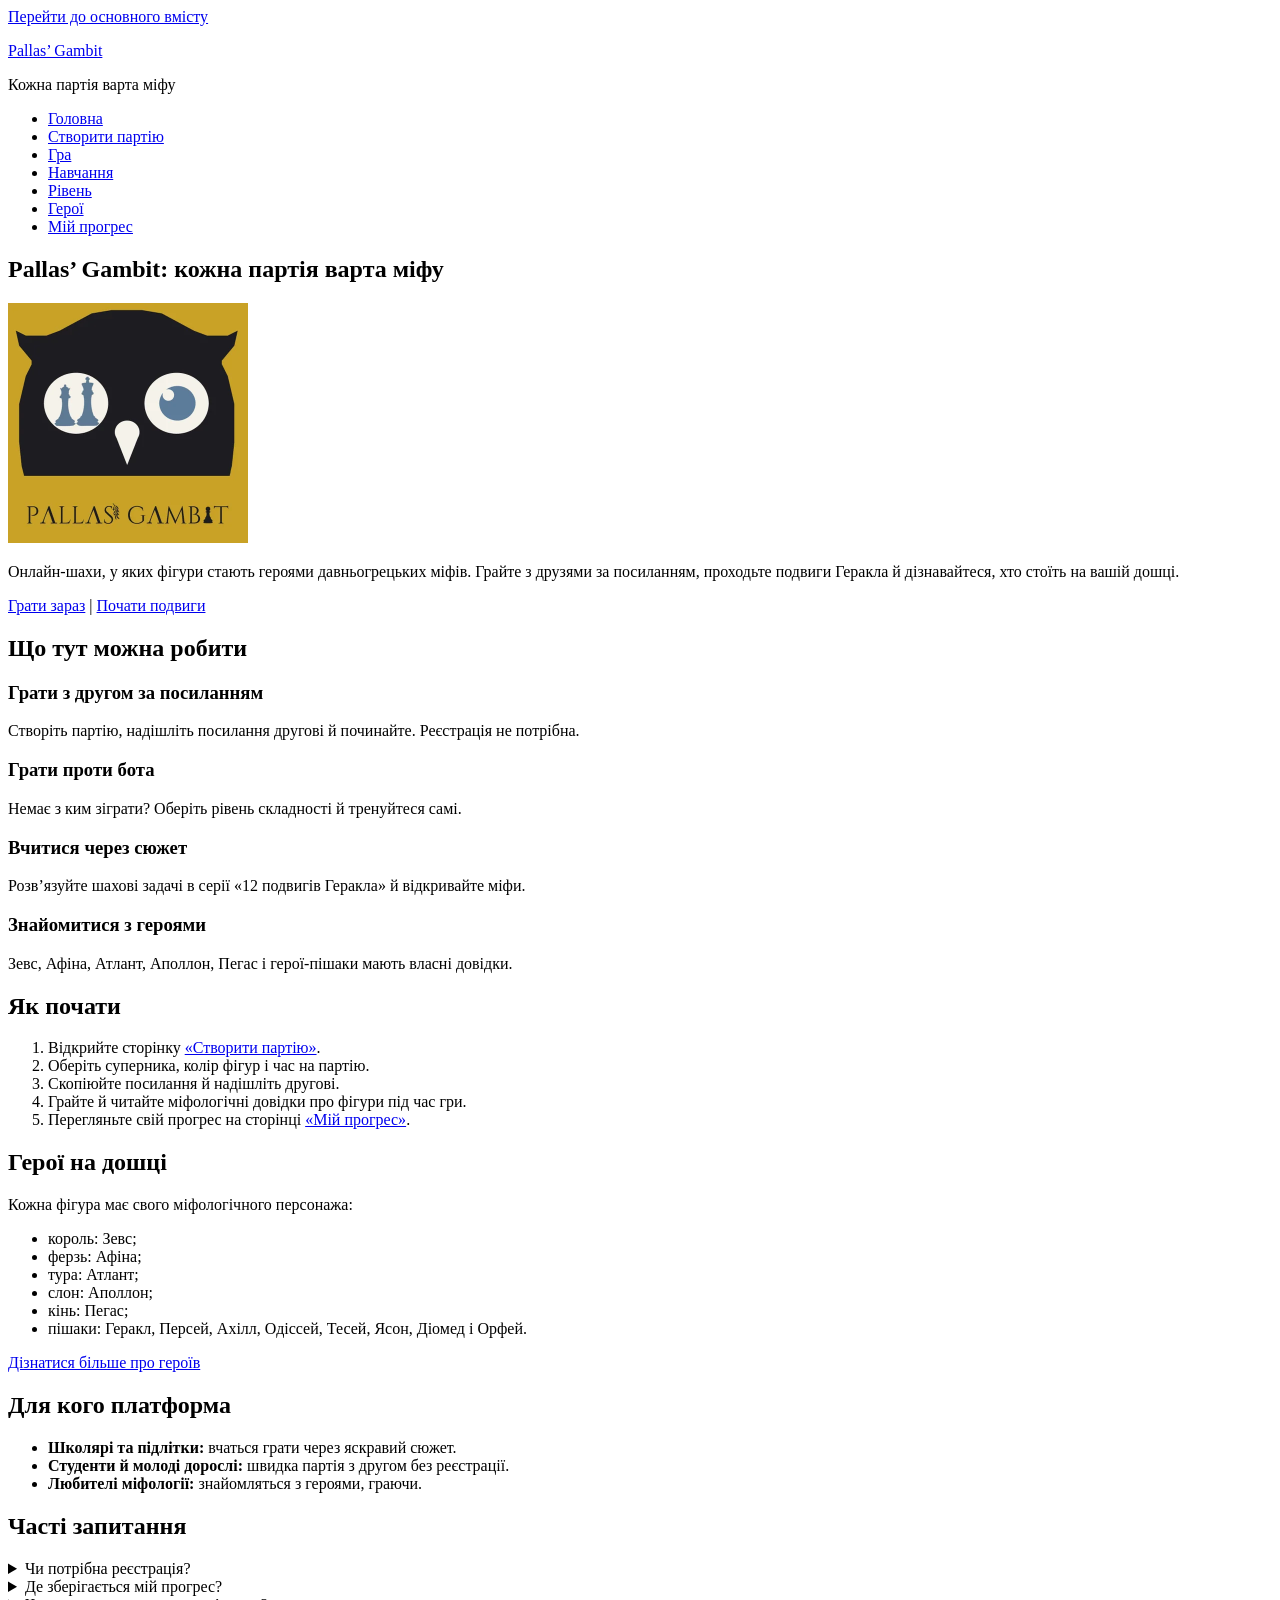
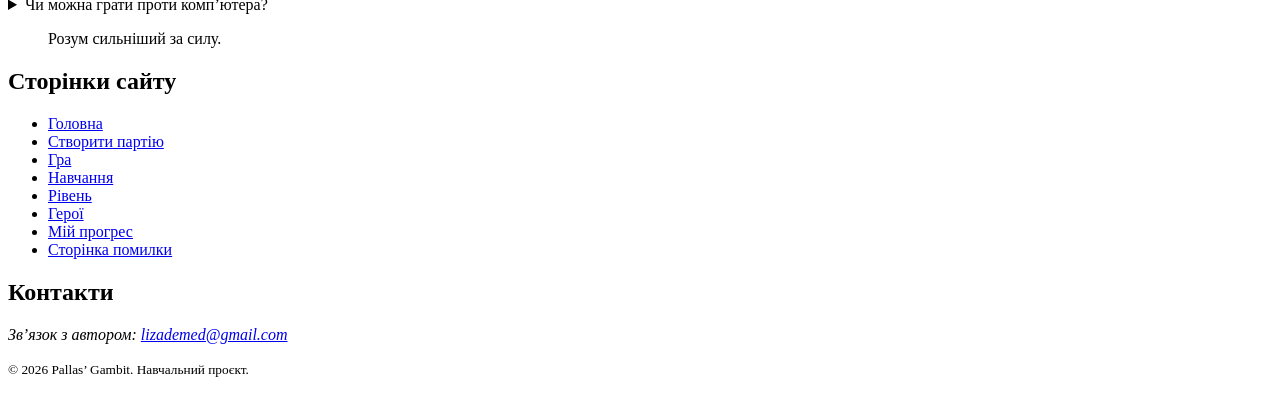
<file: index.html>
<!DOCTYPE html>
<html lang="uk">
<head>
  <meta charset="UTF-8">
  <meta name="viewport" content="width=device-width, initial-scale=1">
  <meta name="description" content="Pallas’ Gambit: онлайн-шахи у світі давньогрецької міфології. Гра за посиланням, навчання через сюжет, довідник героїв.">
  <title>Головна | Pallas’ Gambit</title>
</head>
<body>
  <a href="#main">Перейти до основного вмісту</a>
  <header>
    <p><a href="index.html">Pallas’ Gambit</a></p>
    <p>Кожна партія варта міфу</p>
    <nav aria-label="Головне меню">
      <ul>
        <li><a href="index.html" aria-current="page">Головна</a></li>
        <li><a href="create-game.html">Створити партію</a></li>
        <li><a href="game.html">Гра</a></li>
        <li><a href="learn.html">Навчання</a></li>
        <li><a href="level.html">Рівень</a></li>
        <li><a href="heroes.html">Герої</a></li>
        <li><a href="progress.html">Мій прогрес</a></li>
      </ul>
    </nav>
  </header>
  <main id="main">
    <section aria-labelledby="hero">
      <h1 id="hero">Pallas’ Gambit: кожна партія варта міфу</h1>
      <picture>
        <source srcset="images/logo/logo-full.webp" type="image/webp">
        <img src="images/logo/logo-full.png" alt="Логотип Pallas’ Gambit: сова з шаховими фігурами в оці" width="240" height="240">
      </picture>
      <p>Онлайн-шахи, у яких фігури стають героями давньогрецьких міфів. Грайте з друзями за посиланням, проходьте подвиги Геракла й дізнавайтеся, хто стоїть на вашій дошці.</p>
      <p><a href="create-game.html">Грати зараз</a> | <a href="learn.html">Почати подвиги</a></p>
    </section>

    <section aria-labelledby="features">
      <h2 id="features">Що тут можна робити</h2>
      <article>
        <h3>Грати з другом за посиланням</h3>
        <p>Створіть партію, надішліть посилання другові й починайте. Реєстрація не потрібна.</p>
      </article>
      <article>
        <h3>Грати проти бота</h3>
        <p>Немає з ким зіграти? Оберіть рівень складності й тренуйтеся самі.</p>
      </article>
      <article>
        <h3>Вчитися через сюжет</h3>
        <p>Розв’язуйте шахові задачі в серії «12 подвигів Геракла» й відкривайте міфи.</p>
      </article>
      <article>
        <h3>Знайомитися з героями</h3>
        <p>Зевс, Афіна, Атлант, Аполлон, Пегас і герої-пішаки мають власні довідки.</p>
      </article>
    </section>

    <section aria-labelledby="how">
      <h2 id="how">Як почати</h2>
      <ol>
        <li>Відкрийте сторінку <a href="create-game.html">«Створити партію»</a>.</li>
        <li>Оберіть суперника, колір фігур і час на партію.</li>
        <li>Скопіюйте посилання й надішліть другові.</li>
        <li>Грайте й читайте міфологічні довідки про фігури під час гри.</li>
        <li>Перегляньте свій прогрес на сторінці <a href="progress.html">«Мій прогрес»</a>.</li>
      </ol>
    </section>

    <section aria-labelledby="pieces">
      <h2 id="pieces">Герої на дошці</h2>
      <p>Кожна фігура має свого міфологічного персонажа:</p>
      <ul>
        <li>король: Зевс;</li>
        <li>ферзь: Афіна;</li>
        <li>тура: Атлант;</li>
        <li>слон: Аполлон;</li>
        <li>кінь: Пегас;</li>
        <li>пішаки: Геракл, Персей, Ахілл, Одіссей, Тесей, Ясон, Діомед і Орфей.</li>
      </ul>
      <p><a href="heroes.html">Дізнатися більше про героїв</a></p>
    </section>

    <section aria-labelledby="who">
      <h2 id="who">Для кого платформа</h2>
      <ul>
        <li><strong>Школярі та підлітки:</strong> вчаться грати через яскравий сюжет.</li>
        <li><strong>Студенти й молоді дорослі:</strong> швидка партія з другом без реєстрації.</li>
        <li><strong>Любителі міфології:</strong> знайомляться з героями, граючи.</li>
      </ul>
    </section>

    <section aria-labelledby="faq">
      <h2 id="faq">Часті запитання</h2>
      <details>
        <summary>Чи потрібна реєстрація?</summary>
        <p>Ні. Щоб зіграти партію, достатньо створити її й надіслати посилання.</p>
      </details>
      <details>
        <summary>Де зберігається мій прогрес?</summary>
        <p>У вашому браузері. Якщо очистити дані браузера або змінити пристрій, прогрес буде втрачено.</p>
      </details>
      <details>
        <summary>Чи можна грати проти комп’ютера?</summary>
        <p>Так, на сторінці створення партії оберіть режим «Бот» і рівень складності.</p>
      </details>
    </section>

    <aside aria-label="Девіз платформи">
      <blockquote><p>Розум сильніший за силу.</p></blockquote>
    </aside>
  </main>
  <footer>
    <nav aria-label="Карта сайту">
      <h2>Сторінки сайту</h2>
      <ul>
        <li><a href="index.html">Головна</a></li>
        <li><a href="create-game.html">Створити партію</a></li>
        <li><a href="game.html">Гра</a></li>
        <li><a href="learn.html">Навчання</a></li>
        <li><a href="level.html">Рівень</a></li>
        <li><a href="heroes.html">Герої</a></li>
        <li><a href="progress.html">Мій прогрес</a></li>
        <li><a href="404.html">Сторінка помилки</a></li>
      </ul>
    </nav>
    <section aria-labelledby="contact">
      <h2 id="contact">Контакти</h2>
      <address>Зв’язок з автором: <a href="mailto:lizademed@gmail.com">lizademed@gmail.com</a></address>
    </section>
    <p><small>© 2026 Pallas’ Gambit. Навчальний проєкт.</small></p>
  </footer>
</body>
</html>
</file>
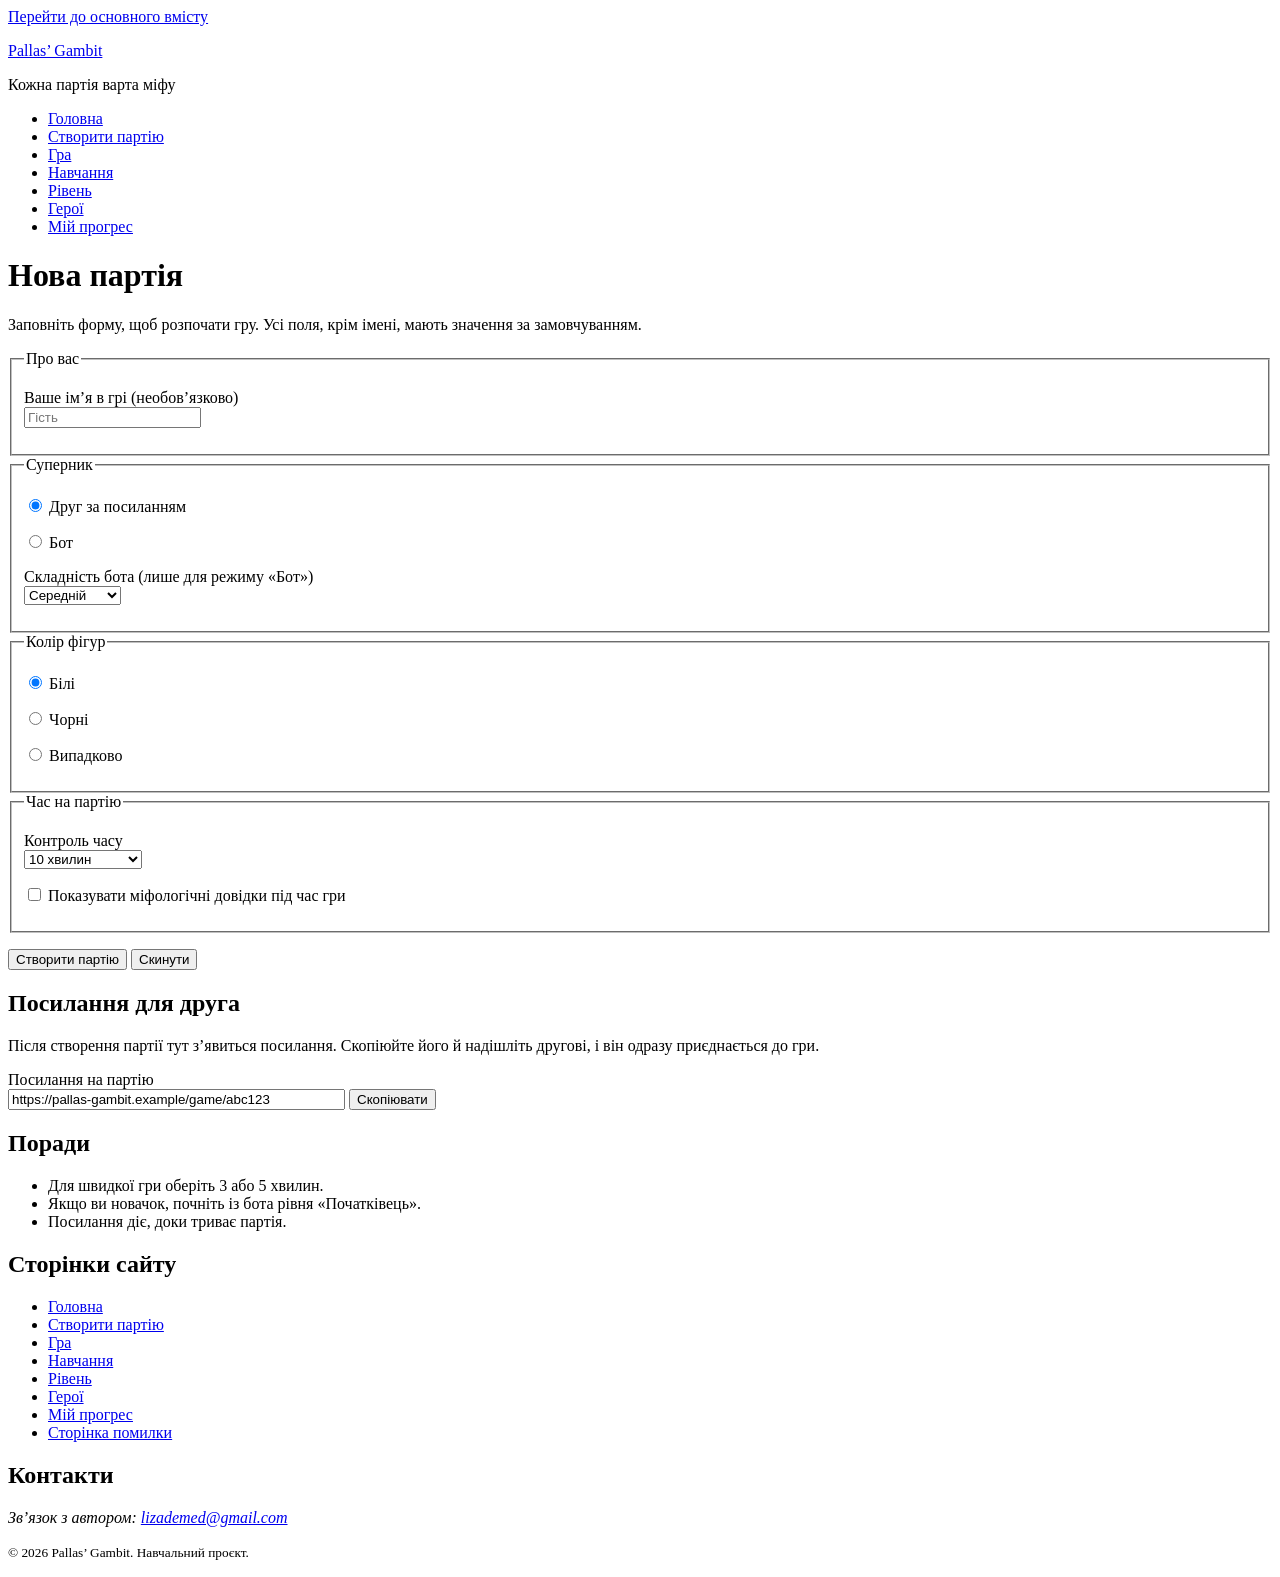
<file: create-game.html>
<!DOCTYPE html>
<html lang="uk">
<head>
  <meta charset="UTF-8">
  <meta name="viewport" content="width=device-width, initial-scale=1">
  <meta name="description" content="Створіть шахову партію: оберіть суперника, колір фігур і час, а потім надішліть посилання другові.">
  <title>Створити партію | Pallas’ Gambit</title>
</head>
<body>
  <a href="#main">Перейти до основного вмісту</a>
  <header>
    <p><a href="index.html">Pallas’ Gambit</a></p>
    <p>Кожна партія варта міфу</p>
    <nav aria-label="Головне меню">
      <ul>
        <li><a href="index.html">Головна</a></li>
        <li><a href="create-game.html" aria-current="page">Створити партію</a></li>
        <li><a href="game.html">Гра</a></li>
        <li><a href="learn.html">Навчання</a></li>
        <li><a href="level.html">Рівень</a></li>
        <li><a href="heroes.html">Герої</a></li>
        <li><a href="progress.html">Мій прогрес</a></li>
      </ul>
    </nav>
  </header>
  <main id="main">
    <h1>Нова партія</h1>
    <p>Заповніть форму, щоб розпочати гру. Усі поля, крім імені, мають значення за замовчуванням.</p>

    <form action="game.html" method="get">
      <fieldset>
        <legend>Про вас</legend>
        <p>
          <label for="nick">Ваше ім’я в грі (необов’язково)</label><br>
          <input type="text" id="nick" name="nick" maxlength="20" placeholder="Гість" autocomplete="nickname">
        </p>
      </fieldset>

      <fieldset>
        <legend>Суперник</legend>
        <p><input type="radio" id="m-friend" name="mode" value="friend" checked> <label for="m-friend">Друг за посиланням</label></p>
        <p><input type="radio" id="m-bot" name="mode" value="bot"> <label for="m-bot">Бот</label></p>
        <p>
          <label for="level">Складність бота (лише для режиму «Бот»)</label><br>
          <select id="level" name="level">
            <option value="easy">Початківець</option>
            <option value="medium" selected>Середній</option>
            <option value="hard">Сильний</option>
          </select>
        </p>
      </fieldset>

      <fieldset>
        <legend>Колір фігур</legend>
        <p><input type="radio" id="c-white" name="color" value="white" checked> <label for="c-white">Білі</label></p>
        <p><input type="radio" id="c-black" name="color" value="black"> <label for="c-black">Чорні</label></p>
        <p><input type="radio" id="c-random" name="color" value="random"> <label for="c-random">Випадково</label></p>
      </fieldset>

      <fieldset>
        <legend>Час на партію</legend>
        <p>
          <label for="time">Контроль часу</label><br>
          <select id="time" name="time">
            <option value="3">3 хвилини</option>
            <option value="5">5 хвилин</option>
            <option value="10" selected>10 хвилин</option>
            <option value="30">30 хвилин</option>
            <option value="0">Без обмеження</option>
          </select>
        </p>
        <p><input type="checkbox" id="hints" name="hints" value="on"> <label for="hints">Показувати міфологічні довідки під час гри</label></p>
      </fieldset>

      <p><button type="submit">Створити партію</button> <button type="reset">Скинути</button></p>
    </form>

    <section aria-labelledby="link-h">
      <h2 id="link-h">Посилання для друга</h2>
      <p>Після створення партії тут з’явиться посилання. Скопіюйте його й надішліть другові, і він одразу приєднається до гри.</p>
      <p>
        <label for="invite">Посилання на партію</label><br>
        <input type="text" id="invite" name="invite" value="https://pallas-gambit.example/game/abc123" readonly size="40">
        <button type="button">Скопіювати</button>
      </p>
    </section>

    <aside aria-labelledby="tips">
      <h2 id="tips">Поради</h2>
      <ul>
        <li>Для швидкої гри оберіть 3 або 5 хвилин.</li>
        <li>Якщо ви новачок, почніть із бота рівня «Початківець».</li>
        <li>Посилання діє, доки триває партія.</li>
      </ul>
    </aside>
  </main>
  <footer>
    <nav aria-label="Карта сайту">
      <h2>Сторінки сайту</h2>
      <ul>
        <li><a href="index.html">Головна</a></li>
        <li><a href="create-game.html">Створити партію</a></li>
        <li><a href="game.html">Гра</a></li>
        <li><a href="learn.html">Навчання</a></li>
        <li><a href="level.html">Рівень</a></li>
        <li><a href="heroes.html">Герої</a></li>
        <li><a href="progress.html">Мій прогрес</a></li>
        <li><a href="404.html">Сторінка помилки</a></li>
      </ul>
    </nav>
    <section aria-labelledby="contact">
      <h2 id="contact">Контакти</h2>
      <address>Зв’язок з автором: <a href="mailto:lizademed@gmail.com">lizademed@gmail.com</a></address>
    </section>
    <p><small>© 2026 Pallas’ Gambit. Навчальний проєкт.</small></p>
  </footer>
</body>
</html>
</file>
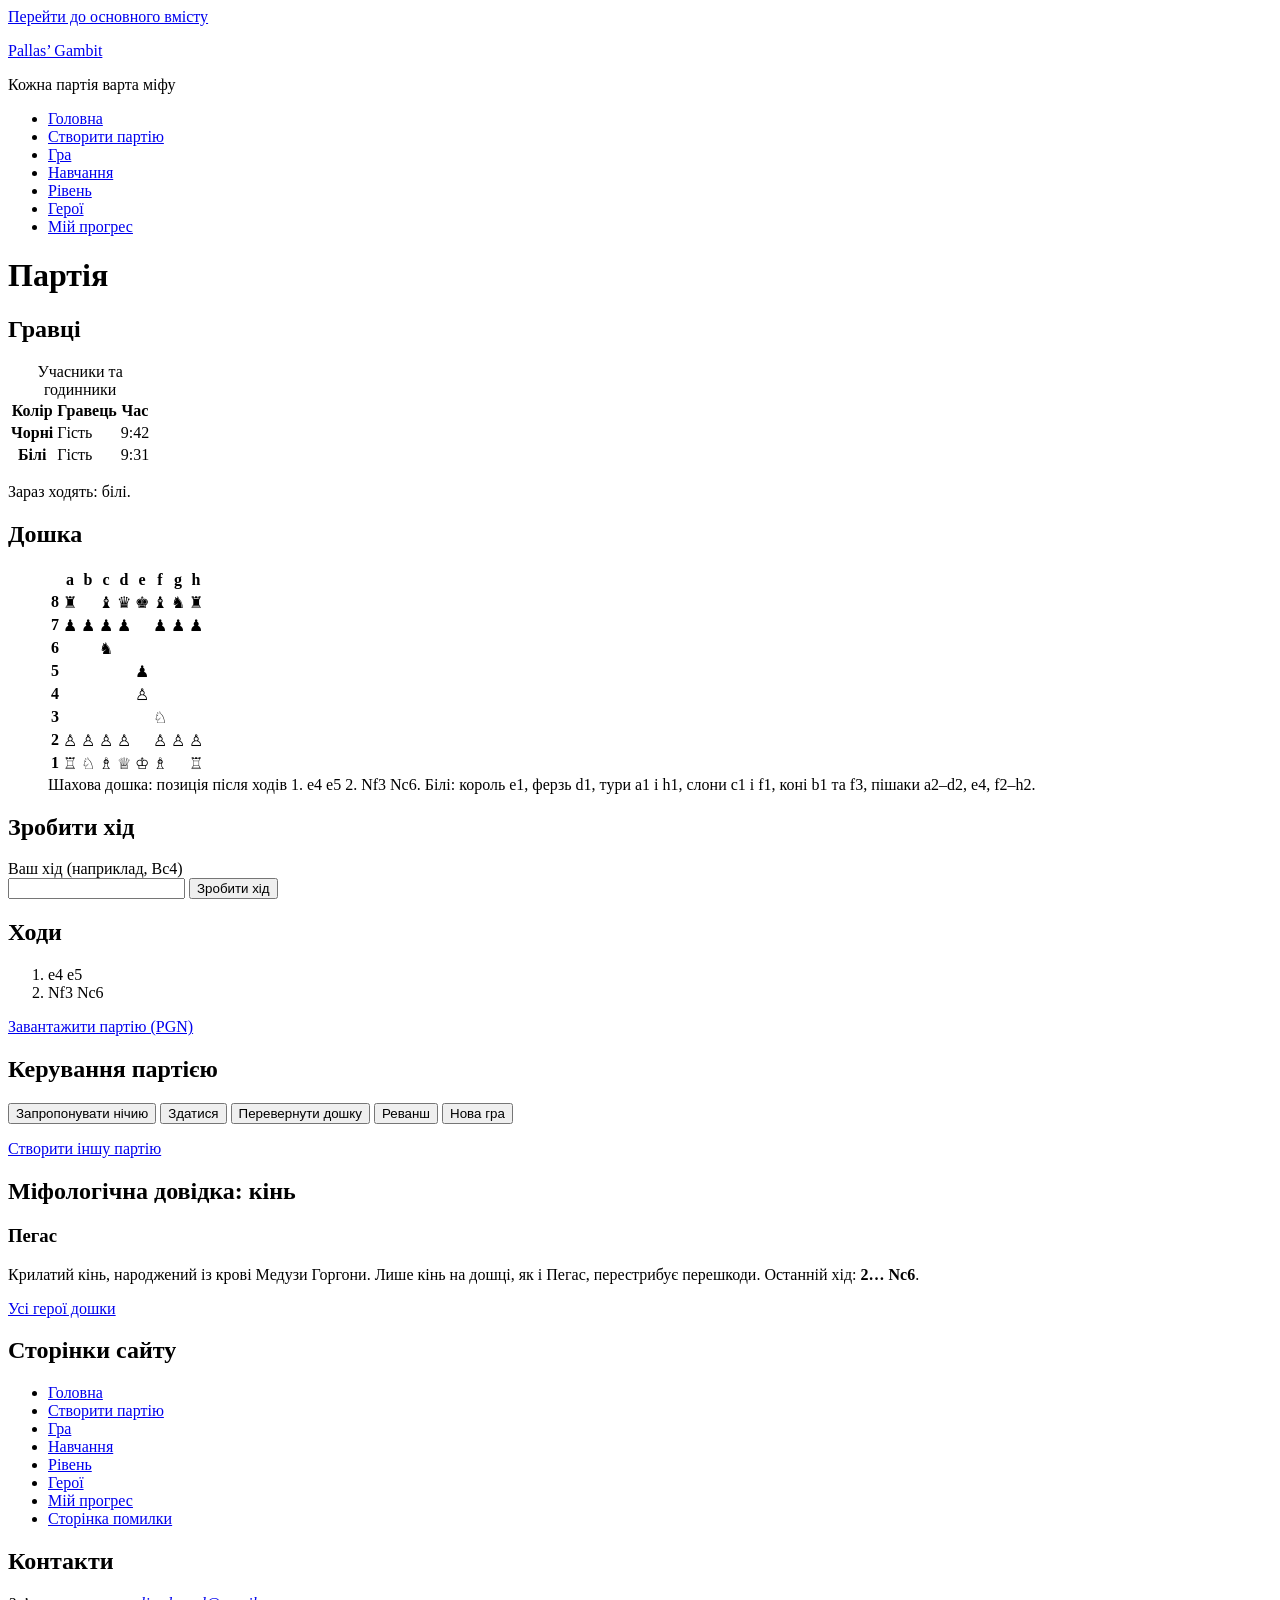
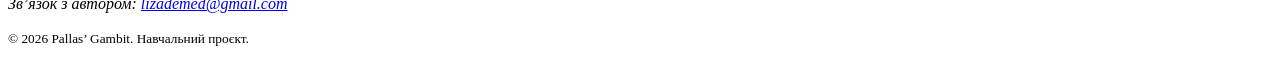
<file: game.html>
<!DOCTYPE html>
<html lang="uk">
<head>
  <meta charset="UTF-8">
  <meta name="viewport" content="width=device-width, initial-scale=1">
  <meta name="description" content="Екран шахової партії: дошка, годинники, список ходів, керування та міфологічна довідка про фігуру.">
  <title>Гра | Pallas’ Gambit</title>
</head>
<body>
  <a href="#main">Перейти до основного вмісту</a>
  <header>
    <p><a href="index.html">Pallas’ Gambit</a></p>
    <p>Кожна партія варта міфу</p>
    <nav aria-label="Головне меню">
      <ul>
        <li><a href="index.html">Головна</a></li>
        <li><a href="create-game.html">Створити партію</a></li>
        <li><a href="game.html" aria-current="page">Гра</a></li>
        <li><a href="learn.html">Навчання</a></li>
        <li><a href="level.html">Рівень</a></li>
        <li><a href="heroes.html">Герої</a></li>
        <li><a href="progress.html">Мій прогрес</a></li>
      </ul>
    </nav>
  </header>
  <main id="main">
    <h1>Партія</h1>

    <section aria-labelledby="players">
      <h2 id="players">Гравці</h2>
      <table>
        <caption>Учасники та годинники</caption>
        <thead><tr><th scope="col">Колір</th><th scope="col">Гравець</th><th scope="col">Час</th></tr></thead>
        <tbody>
          <tr><th scope="row">Чорні</th><td>Гість</td><td><time datetime="PT9M42S">9:42</time></td></tr>
          <tr><th scope="row">Білі</th><td>Гість</td><td><time datetime="PT9M31S">9:31</time></td></tr>
        </tbody>
      </table>
      <p>Зараз ходять: білі.</p>
    </section>

    <section aria-labelledby="board">
      <h2 id="board">Дошка</h2>
      <figure>
        <table>
          <thead><tr><td></td><th scope="col">a</th><th scope="col">b</th><th scope="col">c</th><th scope="col">d</th><th scope="col">e</th><th scope="col">f</th><th scope="col">g</th><th scope="col">h</th></tr></thead>
          <tbody>
            <tr><th scope="row">8</th><td><span title="чорна тура">♜</span></td><td></td><td><span title="чорний слон">♝</span></td><td><span title="чорний ферзь">♛</span></td><td><span title="чорний король">♚</span></td><td><span title="чорний слон">♝</span></td><td><span title="чорний кінь">♞</span></td><td><span title="чорна тура">♜</span></td></tr>
            <tr><th scope="row">7</th><td><span title="чорний пішак">♟</span></td><td><span title="чорний пішак">♟</span></td><td><span title="чорний пішак">♟</span></td><td><span title="чорний пішак">♟</span></td><td></td><td><span title="чорний пішак">♟</span></td><td><span title="чорний пішак">♟</span></td><td><span title="чорний пішак">♟</span></td></tr>
            <tr><th scope="row">6</th><td></td><td></td><td><span title="чорний кінь">♞</span></td><td></td><td></td><td></td><td></td><td></td></tr>
            <tr><th scope="row">5</th><td></td><td></td><td></td><td></td><td><span title="чорний пішак">♟</span></td><td></td><td></td><td></td></tr>
            <tr><th scope="row">4</th><td></td><td></td><td></td><td></td><td><span title="білий пішак">♙</span></td><td></td><td></td><td></td></tr>
            <tr><th scope="row">3</th><td></td><td></td><td></td><td></td><td></td><td><span title="білий кінь">♘</span></td><td></td><td></td></tr>
            <tr><th scope="row">2</th><td><span title="білий пішак">♙</span></td><td><span title="білий пішак">♙</span></td><td><span title="білий пішак">♙</span></td><td><span title="білий пішак">♙</span></td><td></td><td><span title="білий пішак">♙</span></td><td><span title="білий пішак">♙</span></td><td><span title="білий пішак">♙</span></td></tr>
            <tr><th scope="row">1</th><td><span title="біла тура">♖</span></td><td><span title="білий кінь">♘</span></td><td><span title="білий слон">♗</span></td><td><span title="білий ферзь">♕</span></td><td><span title="білий король">♔</span></td><td><span title="білий слон">♗</span></td><td></td><td><span title="біла тура">♖</span></td></tr>
          </tbody>
        </table>
        <figcaption>Шахова дошка: позиція після ходів 1. e4 e5 2. Nf3 Nc6. Білі: король e1, ферзь d1, тури a1 і h1, слони c1 і f1, коні b1 та f3, пішаки a2–d2, e4, f2–h2.</figcaption>
      </figure>
    </section>

    <section aria-labelledby="move-h">
      <h2 id="move-h">Зробити хід</h2>
      <form action="game.html" method="get">
        <p>
          <label for="move">Ваш хід (наприклад, Bc4)</label><br>
          <input type="text" id="move" name="move" required maxlength="8" autocomplete="off">
          <button type="submit">Зробити хід</button>
        </p>
      </form>
    </section>

    <section aria-labelledby="moves">
      <h2 id="moves">Ходи</h2>
      <ol>
        <li>e4 e5</li>
        <li>Nf3 Nc6</li>
      </ol>
      <p><a href="#moves">Завантажити партію (PGN)</a></p>
    </section>

    <section aria-labelledby="actions">
      <h2 id="actions">Керування партією</h2>
      <p>
        <button type="button">Запропонувати нічию</button>
        <button type="button">Здатися</button>
        <button type="button">Перевернути дошку</button>
        <button type="button">Реванш</button>
        <button type="button">Нова гра</button>
      </p>
      <p><a href="create-game.html">Створити іншу партію</a></p>
    </section>

    <aside aria-labelledby="ref">
      <h2 id="ref">Міфологічна довідка: кінь</h2>
      <h3>Пегас</h3>
      <p>Крилатий кінь, народжений із крові Медузи Горгони. Лише кінь на дошці, як і Пегас, перестрибує перешкоди. Останній хід: <strong>2… Nc6</strong>.</p>
      <p><a href="heroes.html">Усі герої дошки</a></p>
    </aside>
  </main>
  <footer>
    <nav aria-label="Карта сайту">
      <h2>Сторінки сайту</h2>
      <ul>
        <li><a href="index.html">Головна</a></li>
        <li><a href="create-game.html">Створити партію</a></li>
        <li><a href="game.html">Гра</a></li>
        <li><a href="learn.html">Навчання</a></li>
        <li><a href="level.html">Рівень</a></li>
        <li><a href="heroes.html">Герої</a></li>
        <li><a href="progress.html">Мій прогрес</a></li>
        <li><a href="404.html">Сторінка помилки</a></li>
      </ul>
    </nav>
    <section aria-labelledby="contact">
      <h2 id="contact">Контакти</h2>
      <address>Зв’язок з автором: <a href="mailto:lizademed@gmail.com">lizademed@gmail.com</a></address>
    </section>
    <p><small>© 2026 Pallas’ Gambit. Навчальний проєкт.</small></p>
  </footer>
</body>
</html>
</file>
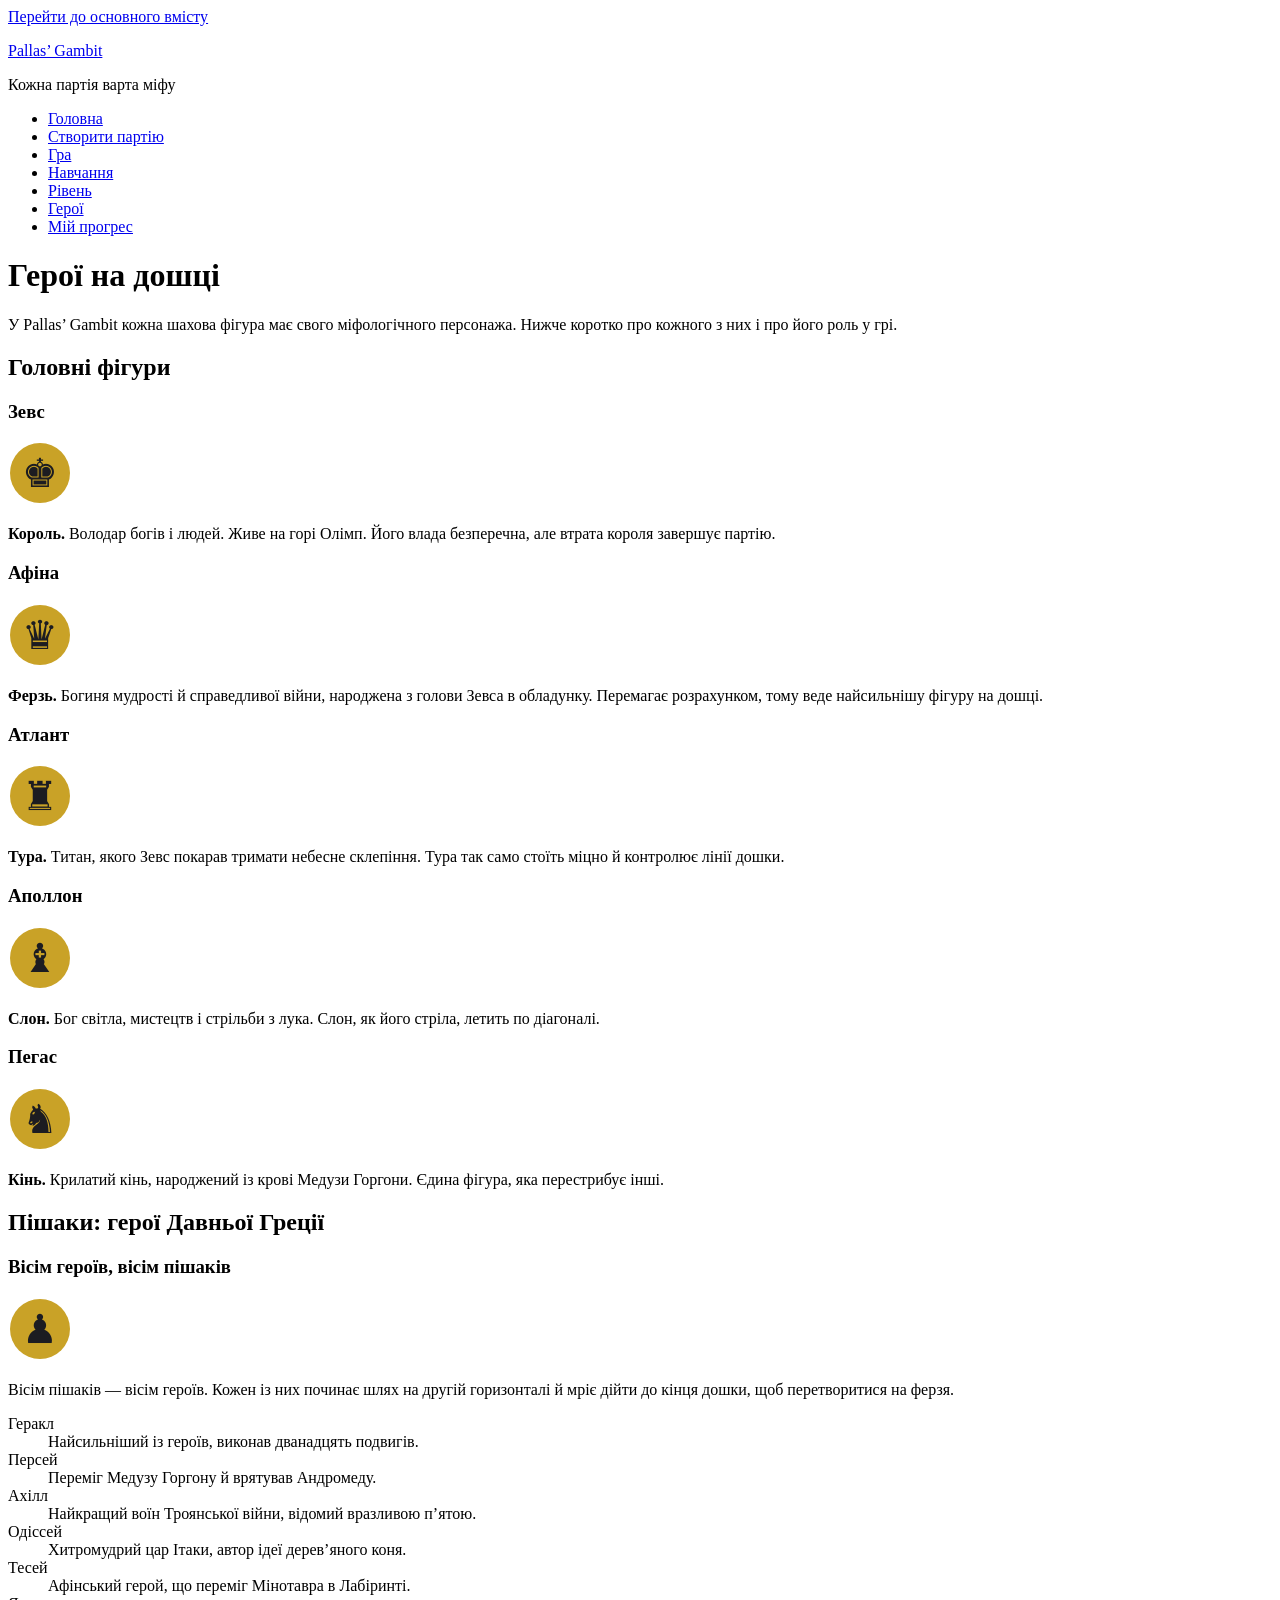
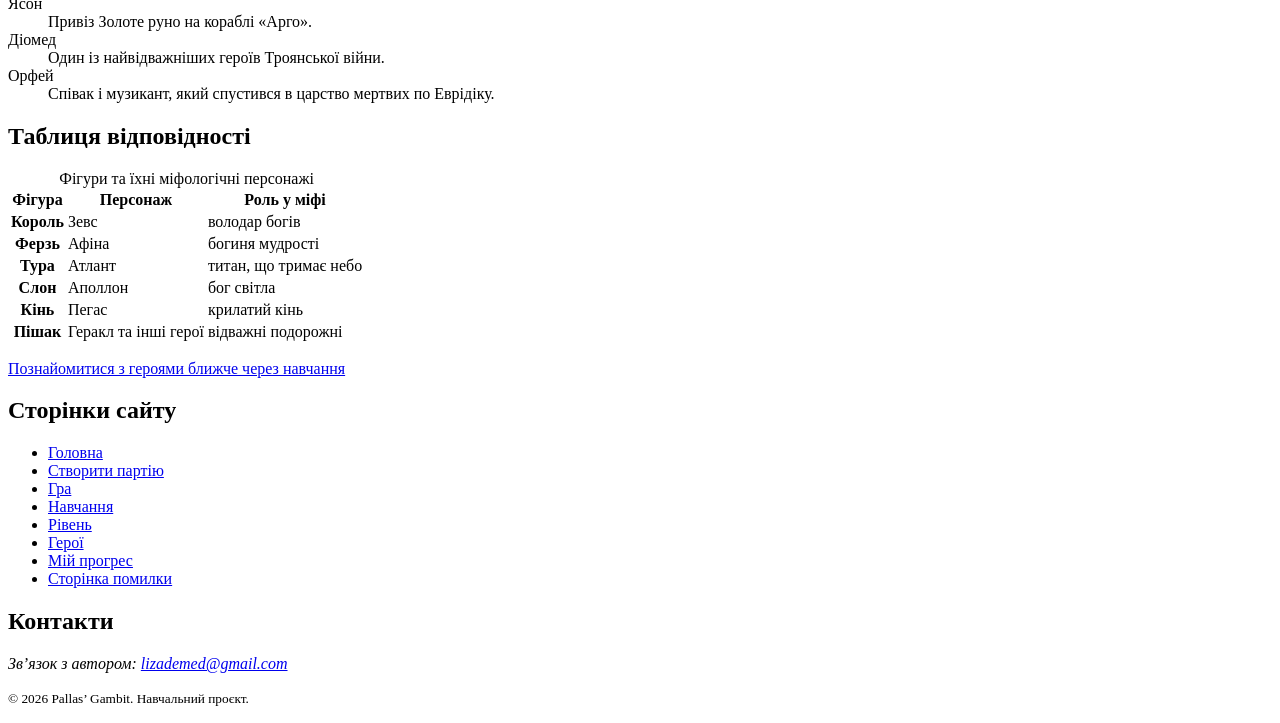
<file: heroes.html>
<!DOCTYPE html>
<html lang="uk">
<head>
  <meta charset="UTF-8">
  <meta name="viewport" content="width=device-width, initial-scale=1">
  <meta name="description" content="Довідник героїв Pallas’ Gambit: міфологічні персонажі, які стоять на шаховій дошці.">
  <title>Герої | Pallas’ Gambit</title>
</head>
<body>
  <a href="#main">Перейти до основного вмісту</a>
  <header>
    <p><a href="index.html">Pallas’ Gambit</a></p>
    <p>Кожна партія варта міфу</p>
    <nav aria-label="Головне меню">
      <ul>
        <li><a href="index.html">Головна</a></li>
        <li><a href="create-game.html">Створити партію</a></li>
        <li><a href="game.html">Гра</a></li>
        <li><a href="learn.html">Навчання</a></li>
        <li><a href="level.html">Рівень</a></li>
        <li><a href="heroes.html" aria-current="page">Герої</a></li>
        <li><a href="progress.html">Мій прогрес</a></li>
      </ul>
    </nav>
  </header>
  <main id="main">
    <h1>Герої на дошці</h1>
    <p>У Pallas’ Gambit кожна шахова фігура має свого міфологічного персонажа. Нижче коротко про кожного з них і про його роль у грі.</p>

    <section aria-labelledby="main-pieces">
      <h2 id="main-pieces">Головні фігури</h2>
      <article>
        <h3>Зевс</h3>
        <img src="images/pieces/piece-king.svg" alt="Силует фігури: король (Зевс)" width="64" height="64" loading="lazy">
        <p><strong>Король.</strong> Володар богів і людей. Живе на горі Олімп. Його влада безперечна, але втрата короля завершує партію.</p>
      </article>
      <article>
        <h3>Афіна</h3>
        <img src="images/pieces/piece-queen.svg" alt="Силует фігури: ферзь (Афіна)" width="64" height="64" loading="lazy">
        <p><strong>Ферзь.</strong> Богиня мудрості й справедливої війни, народжена з голови Зевса в обладунку. Перемагає розрахунком, тому веде найсильнішу фігуру на дошці.</p>
      </article>
      <article>
        <h3>Атлант</h3>
        <img src="images/pieces/piece-rook.svg" alt="Силует фігури: тура (Атлант)" width="64" height="64" loading="lazy">
        <p><strong>Тура.</strong> Титан, якого Зевс покарав тримати небесне склепіння. Тура так само стоїть міцно й контролює лінії дошки.</p>
      </article>
      <article>
        <h3>Аполлон</h3>
        <img src="images/pieces/piece-bishop.svg" alt="Силует фігури: слон (Аполлон)" width="64" height="64" loading="lazy">
        <p><strong>Слон.</strong> Бог світла, мистецтв і стрільби з лука. Слон, як його стріла, летить по діагоналі.</p>
      </article>
      <article>
        <h3>Пегас</h3>
        <img src="images/pieces/piece-knight.svg" alt="Силует фігури: кінь (Пегас)" width="64" height="64" loading="lazy">
        <p><strong>Кінь.</strong> Крилатий кінь, народжений із крові Медузи Горгони. Єдина фігура, яка перестрибує інші.</p>
      </article>
    </section>

    <section aria-labelledby="pawns">
      <h2 id="pawns">Пішаки: герої Давньої Греції</h2>
      <article>
        <h3>Вісім героїв, вісім пішаків</h3>
        <img src="images/pieces/piece-pawn.svg" alt="Силует фігури: пішак" width="64" height="64" loading="lazy">
        <p>Вісім пішаків — вісім героїв. Кожен із них починає шлях на другій горизонталі й мріє дійти до кінця дошки, щоб перетворитися на ферзя.</p>
      </article>
      <dl>
        <dt>Геракл</dt>
        <dd>Найсильніший із героїв, виконав дванадцять подвигів.</dd>
        <dt>Персей</dt>
        <dd>Переміг Медузу Горгону й врятував Андромеду.</dd>
        <dt>Ахілл</dt>
        <dd>Найкращий воїн Троянської війни, відомий вразливою п’ятою.</dd>
        <dt>Одіссей</dt>
        <dd>Хитромудрий цар Ітаки, автор ідеї дерев’яного коня.</dd>
        <dt>Тесей</dt>
        <dd>Афінський герой, що переміг Мінотавра в Лабіринті.</dd>
        <dt>Ясон</dt>
        <dd>Привіз Золоте руно на кораблі «Арго».</dd>
        <dt>Діомед</dt>
        <dd>Один із найвідважніших героїв Троянської війни.</dd>
        <dt>Орфей</dt>
        <dd>Співак і музикант, який спустився в царство мертвих по Еврідіку.</dd>
      </dl>
    </section>

    <section aria-labelledby="summary">
      <h2 id="summary">Таблиця відповідності</h2>
      <table>
        <caption>Фігури та їхні міфологічні персонажі</caption>
        <thead><tr><th scope="col">Фігура</th><th scope="col">Персонаж</th><th scope="col">Роль у міфі</th></tr></thead>
        <tbody>
          <tr><th scope="row">Король</th><td>Зевс</td><td>володар богів</td></tr>
          <tr><th scope="row">Ферзь</th><td>Афіна</td><td>богиня мудрості</td></tr>
          <tr><th scope="row">Тура</th><td>Атлант</td><td>титан, що тримає небо</td></tr>
          <tr><th scope="row">Слон</th><td>Аполлон</td><td>бог світла</td></tr>
          <tr><th scope="row">Кінь</th><td>Пегас</td><td>крилатий кінь</td></tr>
          <tr><th scope="row">Пішак</th><td>Геракл та інші герої</td><td>відважні подорожні</td></tr>
        </tbody>
      </table>
    </section>

    <p><a href="learn.html">Познайомитися з героями ближче через навчання</a></p>
  </main>
  <footer>
    <nav aria-label="Карта сайту">
      <h2>Сторінки сайту</h2>
      <ul>
        <li><a href="index.html">Головна</a></li>
        <li><a href="create-game.html">Створити партію</a></li>
        <li><a href="game.html">Гра</a></li>
        <li><a href="learn.html">Навчання</a></li>
        <li><a href="level.html">Рівень</a></li>
        <li><a href="heroes.html">Герої</a></li>
        <li><a href="progress.html">Мій прогрес</a></li>
        <li><a href="404.html">Сторінка помилки</a></li>
      </ul>
    </nav>
    <section aria-labelledby="contact">
      <h2 id="contact">Контакти</h2>
      <address>Зв’язок з автором: <a href="mailto:lizademed@gmail.com">lizademed@gmail.com</a></address>
    </section>
    <p><small>© 2026 Pallas’ Gambit. Навчальний проєкт.</small></p>
  </footer>
</body>
</html>
</file>
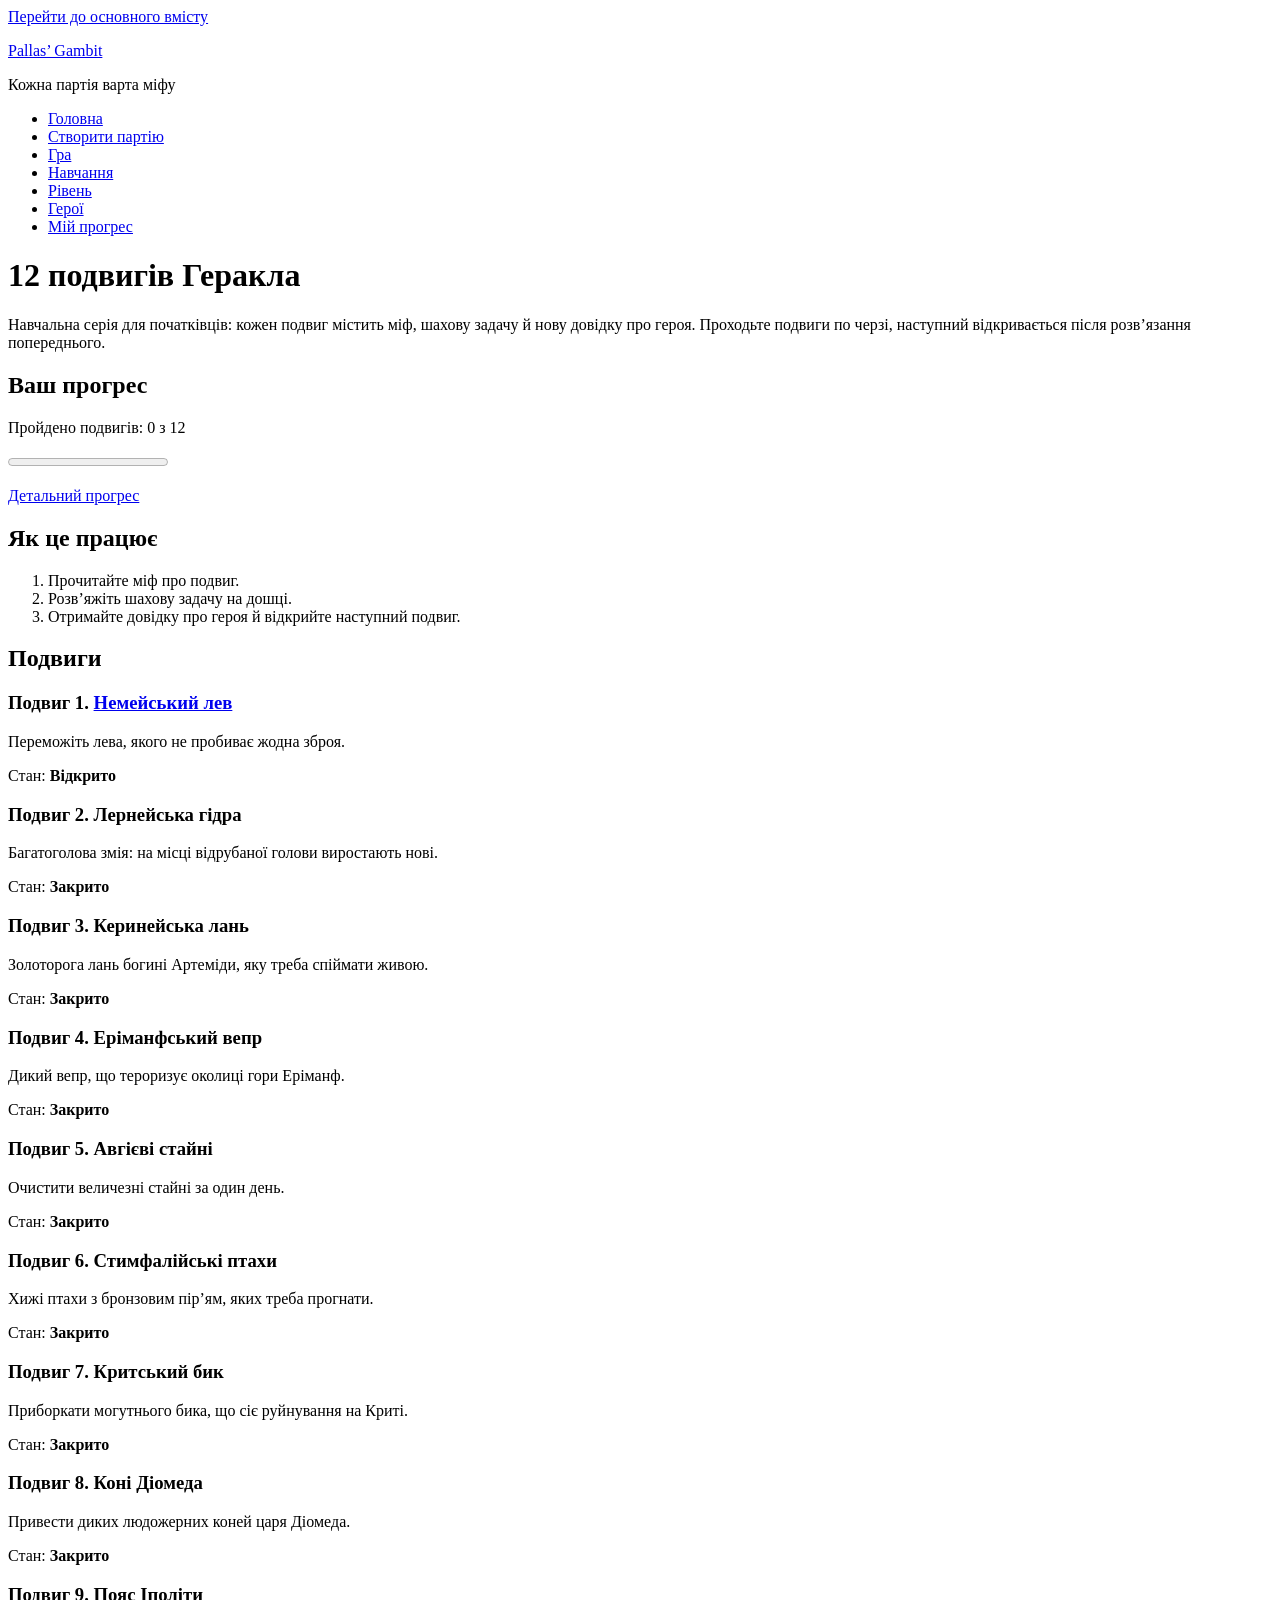
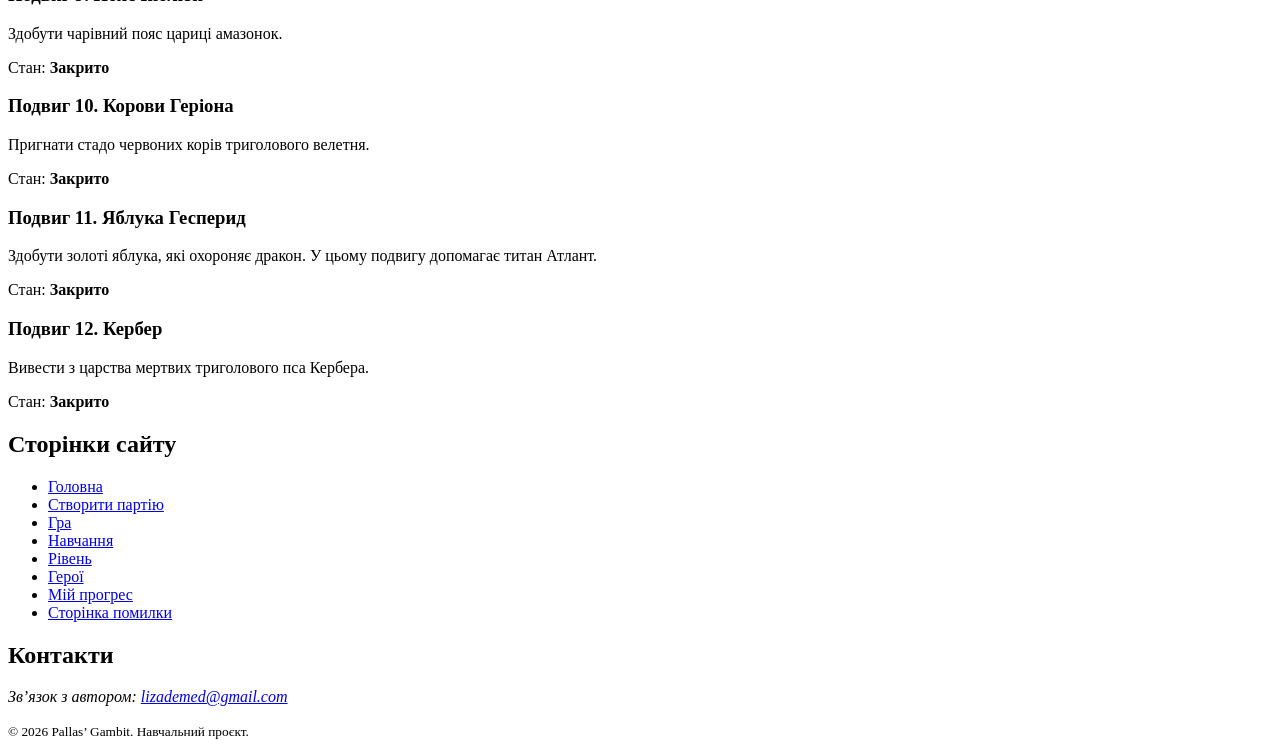
<file: learn.html>
<!DOCTYPE html>
<html lang="uk">
<head>
  <meta charset="UTF-8">
  <meta name="viewport" content="width=device-width, initial-scale=1">
  <meta name="description" content="Серія «12 подвигів Геракла»: шахові задачі, міфи та відкриття нових довідок.">
  <title>Навчання | Pallas’ Gambit</title>
</head>
<body>
  <a href="#main">Перейти до основного вмісту</a>
  <header>
    <p><a href="index.html">Pallas’ Gambit</a></p>
    <p>Кожна партія варта міфу</p>
    <nav aria-label="Головне меню">
      <ul>
        <li><a href="index.html">Головна</a></li>
        <li><a href="create-game.html">Створити партію</a></li>
        <li><a href="game.html">Гра</a></li>
        <li><a href="learn.html" aria-current="page">Навчання</a></li>
        <li><a href="level.html">Рівень</a></li>
        <li><a href="heroes.html">Герої</a></li>
        <li><a href="progress.html">Мій прогрес</a></li>
      </ul>
    </nav>
  </header>
  <main id="main">
    <h1>12 подвигів Геракла</h1>
    <p>Навчальна серія для початківців: кожен подвиг містить міф, шахову задачу й нову довідку про героя. Проходьте подвиги по черзі, наступний відкривається після розв’язання попереднього.</p>

    <section aria-labelledby="prog">
      <h2 id="prog">Ваш прогрес</h2>
      <p><label for="done">Пройдено подвигів: 0 з 12</label></p>
      <progress id="done" value="0" max="12">0 з 12</progress>
      <p><a href="progress.html">Детальний прогрес</a></p>
    </section>

    <section aria-labelledby="rules">
      <h2 id="rules">Як це працює</h2>
      <ol>
        <li>Прочитайте міф про подвиг.</li>
        <li>Розв’яжіть шахову задачу на дошці.</li>
        <li>Отримайте довідку про героя й відкрийте наступний подвиг.</li>
      </ol>
    </section>

    <section aria-labelledby="list">
      <h2 id="list">Подвиги</h2>
      <article>
        <h3>Подвиг 1. <a href="level.html">Немейський лев</a></h3>
        <p>Переможіть лева, якого не пробиває жодна зброя.</p>
        <p>Стан: <strong>Відкрито</strong></p>
      </article>
      <article>
        <h3>Подвиг 2. Лернейська гідра</h3>
        <p>Багатоголова змія: на місці відрубаної голови виростають нові.</p>
        <p>Стан: <strong>Закрито</strong></p>
      </article>
      <article>
        <h3>Подвиг 3. Керинейська лань</h3>
        <p>Золоторога лань богині Артеміди, яку треба спіймати живою.</p>
        <p>Стан: <strong>Закрито</strong></p>
      </article>
      <article>
        <h3>Подвиг 4. Еріманфський вепр</h3>
        <p>Дикий вепр, що тероризує околиці гори Еріманф.</p>
        <p>Стан: <strong>Закрито</strong></p>
      </article>
      <article>
        <h3>Подвиг 5. Авгієві стайні</h3>
        <p>Очистити величезні стайні за один день.</p>
        <p>Стан: <strong>Закрито</strong></p>
      </article>
      <article>
        <h3>Подвиг 6. Стимфалійські птахи</h3>
        <p>Хижі птахи з бронзовим пір’ям, яких треба прогнати.</p>
        <p>Стан: <strong>Закрито</strong></p>
      </article>
      <article>
        <h3>Подвиг 7. Критський бик</h3>
        <p>Приборкати могутнього бика, що сіє руйнування на Криті.</p>
        <p>Стан: <strong>Закрито</strong></p>
      </article>
      <article>
        <h3>Подвиг 8. Коні Діомеда</h3>
        <p>Привести диких людожерних коней царя Діомеда.</p>
        <p>Стан: <strong>Закрито</strong></p>
      </article>
      <article>
        <h3>Подвиг 9. Пояс Іполіти</h3>
        <p>Здобути чарівний пояс цариці амазонок.</p>
        <p>Стан: <strong>Закрито</strong></p>
      </article>
      <article>
        <h3>Подвиг 10. Корови Геріона</h3>
        <p>Пригнати стадо червоних корів триголового велетня.</p>
        <p>Стан: <strong>Закрито</strong></p>
      </article>
      <article>
        <h3>Подвиг 11. Яблука Гесперид</h3>
        <p>Здобути золоті яблука, які охороняє дракон. У цьому подвигу допомагає титан Атлант.</p>
        <p>Стан: <strong>Закрито</strong></p>
      </article>
      <article>
        <h3>Подвиг 12. Кербер</h3>
        <p>Вивести з царства мертвих триголового пса Кербера.</p>
        <p>Стан: <strong>Закрито</strong></p>
      </article>
    </section>
  </main>
  <footer>
    <nav aria-label="Карта сайту">
      <h2>Сторінки сайту</h2>
      <ul>
        <li><a href="index.html">Головна</a></li>
        <li><a href="create-game.html">Створити партію</a></li>
        <li><a href="game.html">Гра</a></li>
        <li><a href="learn.html">Навчання</a></li>
        <li><a href="level.html">Рівень</a></li>
        <li><a href="heroes.html">Герої</a></li>
        <li><a href="progress.html">Мій прогрес</a></li>
        <li><a href="404.html">Сторінка помилки</a></li>
      </ul>
    </nav>
    <section aria-labelledby="contact">
      <h2 id="contact">Контакти</h2>
      <address>Зв’язок з автором: <a href="mailto:lizademed@gmail.com">lizademed@gmail.com</a></address>
    </section>
    <p><small>© 2026 Pallas’ Gambit. Навчальний проєкт.</small></p>
  </footer>
</body>
</html>
</file>
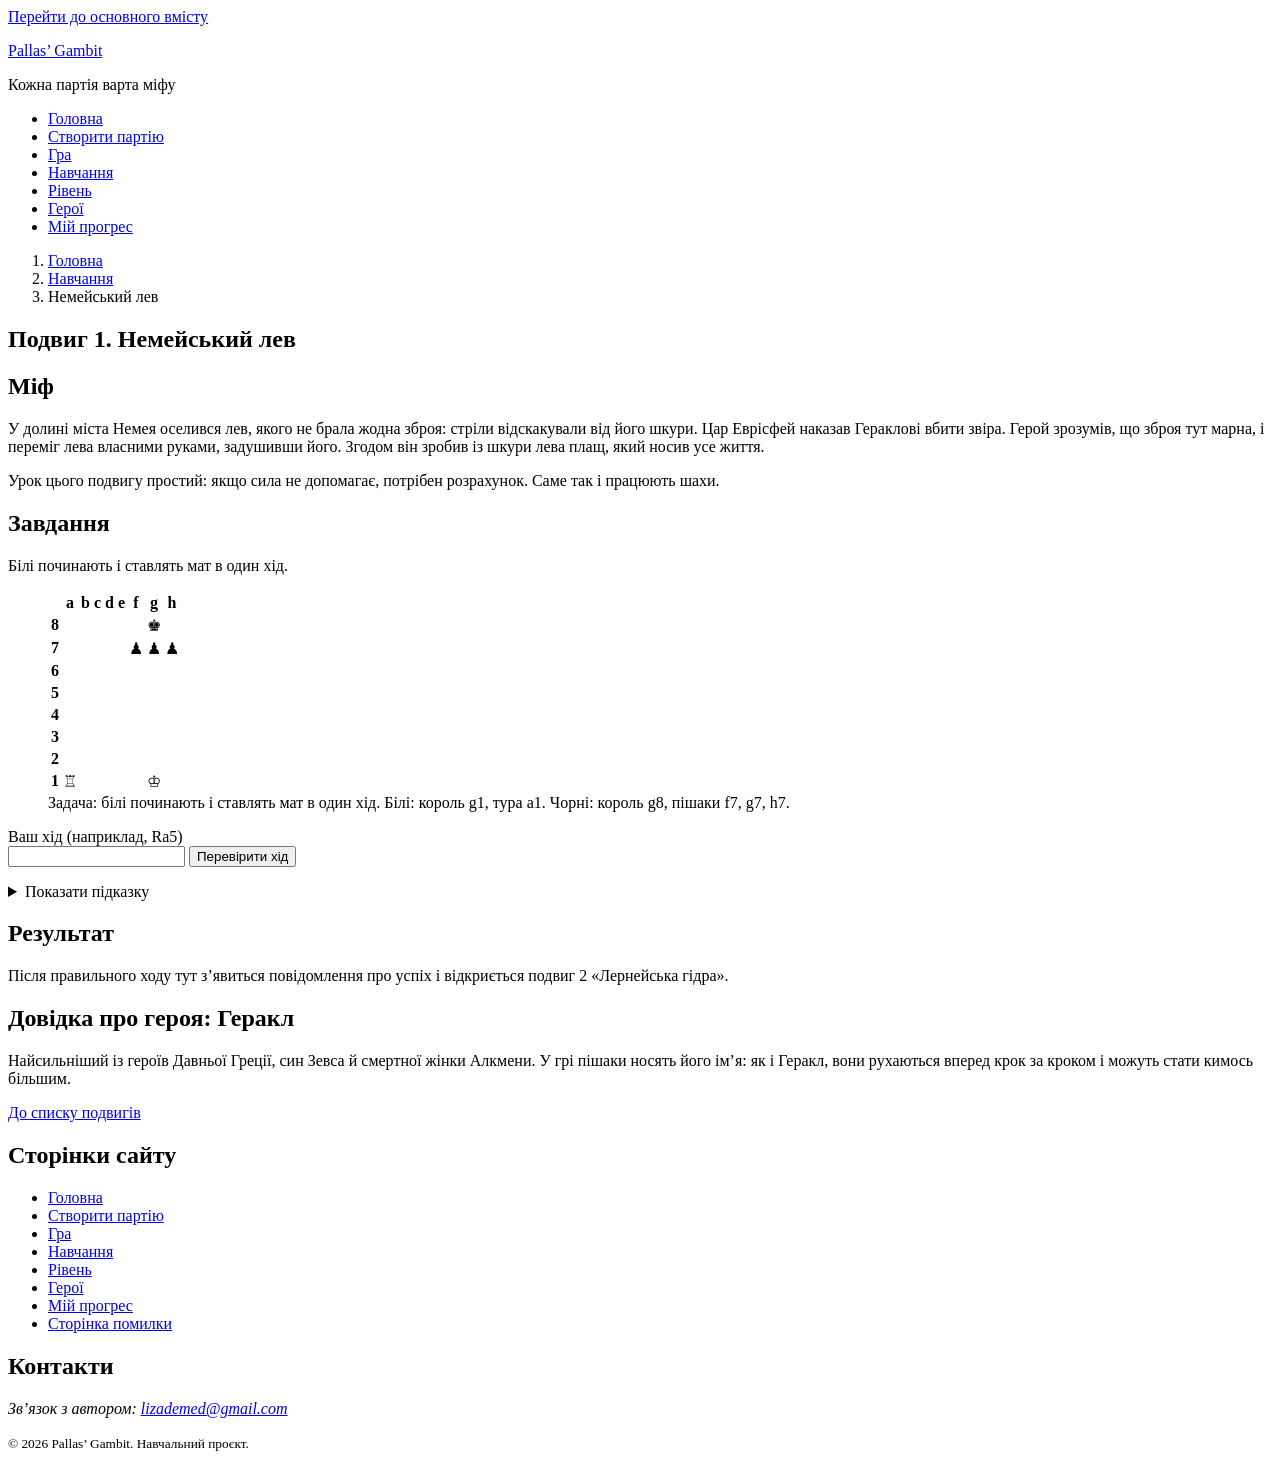
<file: level.html>
<!DOCTYPE html>
<html lang="uk">
<head>
  <meta charset="UTF-8">
  <meta name="viewport" content="width=device-width, initial-scale=1">
  <meta name="description" content="Перший подвиг Геракла: міф про Немейського лева та шахова задача на мат в один хід.">
  <title>Подвиг 1. Немейський лев | Pallas’ Gambit</title>
</head>
<body>
  <a href="#main">Перейти до основного вмісту</a>
  <header>
    <p><a href="index.html">Pallas’ Gambit</a></p>
    <p>Кожна партія варта міфу</p>
    <nav aria-label="Головне меню">
      <ul>
        <li><a href="index.html">Головна</a></li>
        <li><a href="create-game.html">Створити партію</a></li>
        <li><a href="game.html">Гра</a></li>
        <li><a href="learn.html">Навчання</a></li>
        <li><a href="level.html" aria-current="page">Рівень</a></li>
        <li><a href="heroes.html">Герої</a></li>
        <li><a href="progress.html">Мій прогрес</a></li>
      </ul>
    </nav>
  </header>
  <main id="main">
    <nav aria-label="Навігаційний ланцюжок">
      <ol>
        <li><a href="index.html">Головна</a></li>
        <li><a href="learn.html">Навчання</a></li>
        <li aria-current="page">Немейський лев</li>
      </ol>
    </nav>

    <article>
      <h1>Подвиг 1. Немейський лев</h1>

      <section aria-labelledby="myth">
        <h2 id="myth">Міф</h2>
        <p>У долині міста Немея оселився лев, якого не брала жодна зброя: стріли відскакували від його шкури. Цар Еврісфей наказав Гераклові вбити звіра. Герой зрозумів, що зброя тут марна, і переміг лева власними руками, задушивши його. Згодом він зробив із шкури лева плащ, який носив усе життя.</p>
        <p>Урок цього подвигу простий: якщо сила не допомагає, потрібен розрахунок. Саме так і працюють шахи.</p>
      </section>

      <section aria-labelledby="task">
        <h2 id="task">Завдання</h2>
        <p>Білі починають і ставлять мат в один хід.</p>
        <figure>
          <table>
          <thead><tr><td></td><th scope="col">a</th><th scope="col">b</th><th scope="col">c</th><th scope="col">d</th><th scope="col">e</th><th scope="col">f</th><th scope="col">g</th><th scope="col">h</th></tr></thead>
          <tbody>
            <tr><th scope="row">8</th><td></td><td></td><td></td><td></td><td></td><td></td><td><span title="чорний король">♚</span></td><td></td></tr>
            <tr><th scope="row">7</th><td></td><td></td><td></td><td></td><td></td><td><span title="чорний пішак">♟</span></td><td><span title="чорний пішак">♟</span></td><td><span title="чорний пішак">♟</span></td></tr>
            <tr><th scope="row">6</th><td></td><td></td><td></td><td></td><td></td><td></td><td></td><td></td></tr>
            <tr><th scope="row">5</th><td></td><td></td><td></td><td></td><td></td><td></td><td></td><td></td></tr>
            <tr><th scope="row">4</th><td></td><td></td><td></td><td></td><td></td><td></td><td></td><td></td></tr>
            <tr><th scope="row">3</th><td></td><td></td><td></td><td></td><td></td><td></td><td></td><td></td></tr>
            <tr><th scope="row">2</th><td></td><td></td><td></td><td></td><td></td><td></td><td></td><td></td></tr>
            <tr><th scope="row">1</th><td><span title="біла тура">♖</span></td><td></td><td></td><td></td><td></td><td></td><td><span title="білий король">♔</span></td><td></td></tr>
          </tbody>
        </table>
          <figcaption>Задача: білі починають і ставлять мат в один хід. Білі: король g1, тура a1. Чорні: король g8, пішаки f7, g7, h7.</figcaption>
        </figure>
        <form action="level.html" method="get">
          <p>
            <label for="move">Ваш хід (наприклад, Ra5)</label><br>
            <input type="text" id="move" name="move" required maxlength="7" autocomplete="off">
            <button type="submit">Перевірити хід</button>
          </p>
        </form>
        <details>
          <summary>Показати підказку</summary>
          <p>Чорний король замкнений власними пішаками. Куди можна поставити туру, щоб вона била весь останній ряд?</p>
        </details>
      </section>

      <section aria-labelledby="result">
        <h2 id="result">Результат</h2>
        <p>Після правильного ходу тут з’явиться повідомлення про успіх і відкриється подвиг 2 «Лернейська гідра».</p>
      </section>
    </article>

    <aside aria-labelledby="hero-ref">
      <h2 id="hero-ref">Довідка про героя: Геракл</h2>
      <p>Найсильніший із героїв Давньої Греції, син Зевса й смертної жінки Алкмени. У грі пішаки носять його ім’я: як і Геракл, вони рухаються вперед крок за кроком і можуть стати кимось більшим.</p>
    </aside>

    <nav aria-label="Перехід між подвигами">
      <p><a href="learn.html">До списку подвигів</a></p>
    </nav>
  </main>
  <footer>
    <nav aria-label="Карта сайту">
      <h2>Сторінки сайту</h2>
      <ul>
        <li><a href="index.html">Головна</a></li>
        <li><a href="create-game.html">Створити партію</a></li>
        <li><a href="game.html">Гра</a></li>
        <li><a href="learn.html">Навчання</a></li>
        <li><a href="level.html">Рівень</a></li>
        <li><a href="heroes.html">Герої</a></li>
        <li><a href="progress.html">Мій прогрес</a></li>
        <li><a href="404.html">Сторінка помилки</a></li>
      </ul>
    </nav>
    <section aria-labelledby="contact">
      <h2 id="contact">Контакти</h2>
      <address>Зв’язок з автором: <a href="mailto:lizademed@gmail.com">lizademed@gmail.com</a></address>
    </section>
    <p><small>© 2026 Pallas’ Gambit. Навчальний проєкт.</small></p>
  </footer>
</body>
</html>
</file>
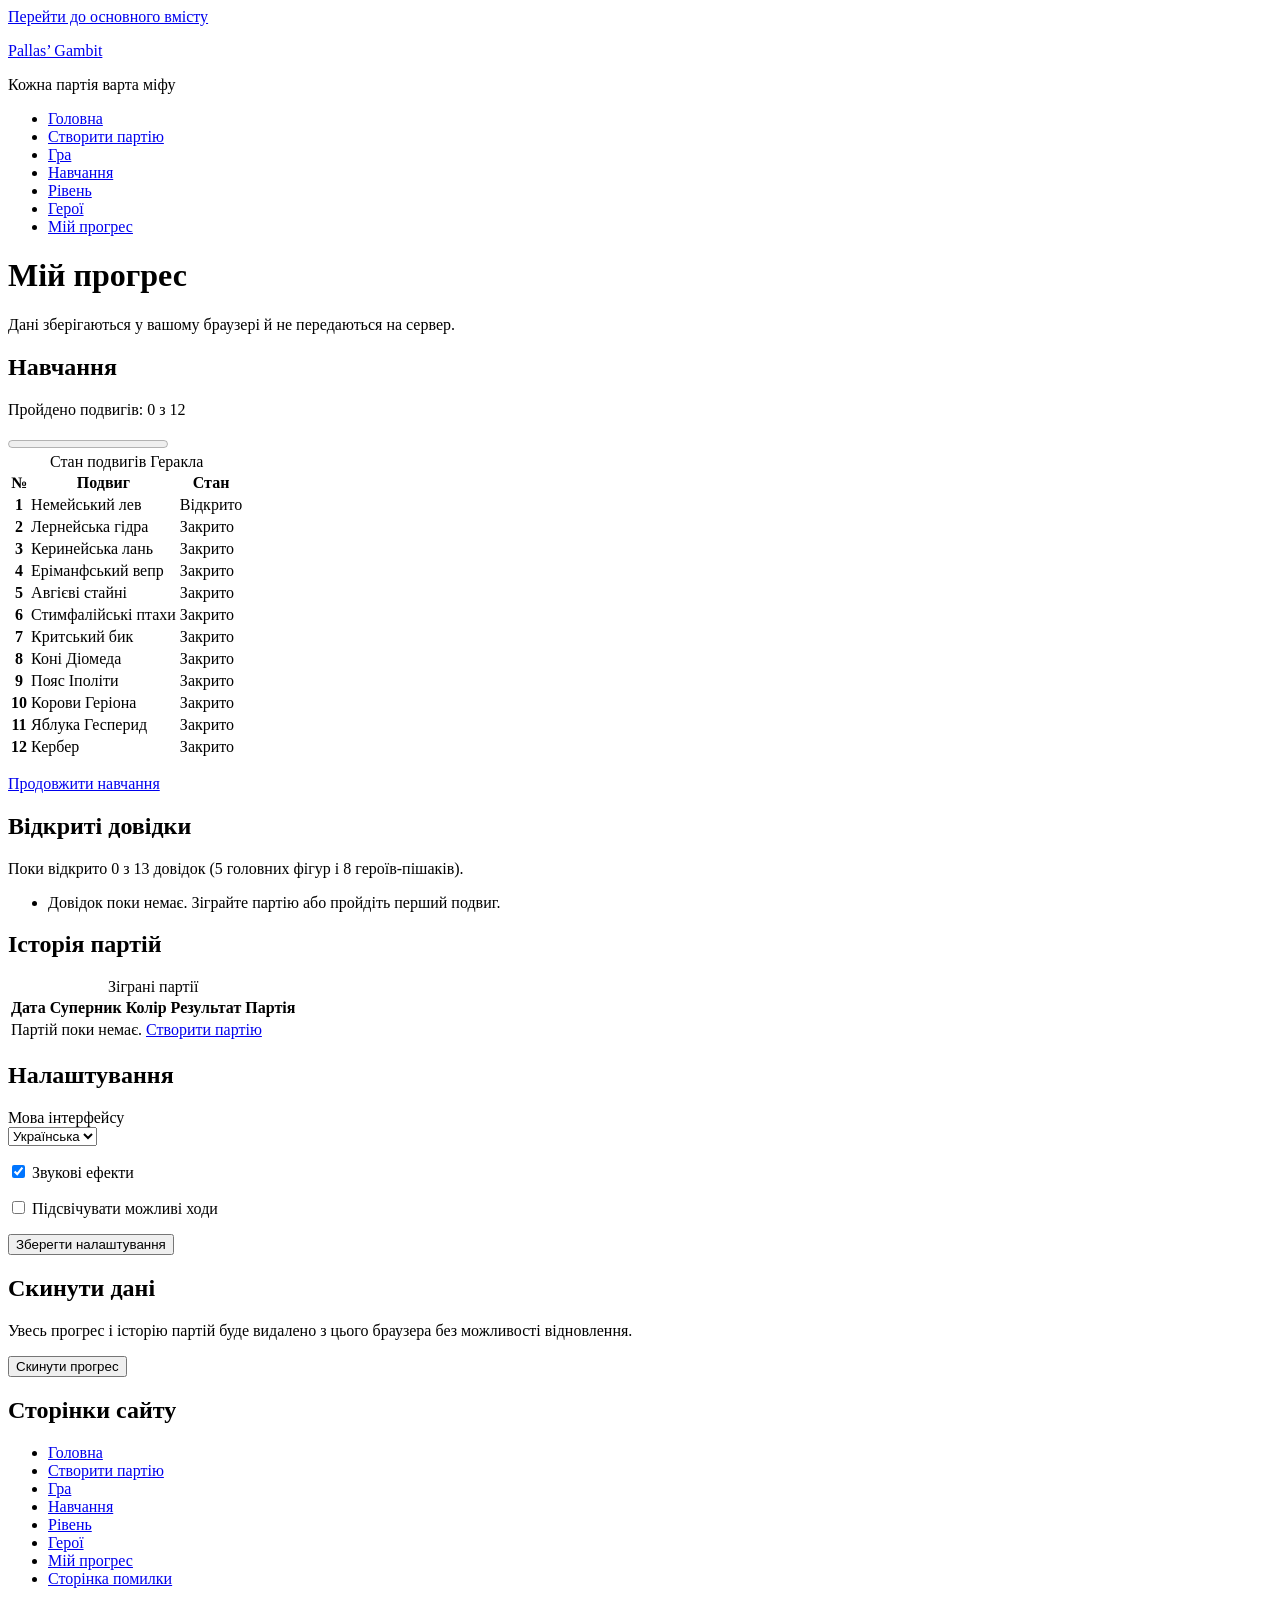
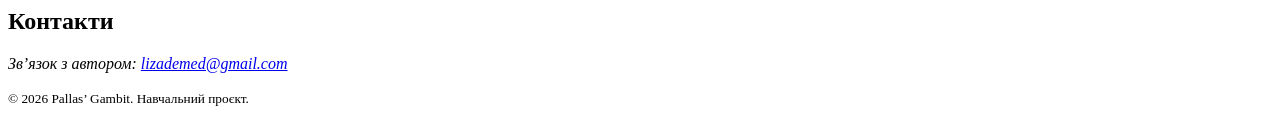
<file: progress.html>
<!DOCTYPE html>
<html lang="uk">
<head>
  <meta charset="UTF-8">
  <meta name="viewport" content="width=device-width, initial-scale=1">
  <meta name="description" content="Ваш прогрес навчання, відкриті довідки, історія партій і налаштування.">
  <title>Мій прогрес | Pallas’ Gambit</title>
</head>
<body>
  <a href="#main">Перейти до основного вмісту</a>
  <header>
    <p><a href="index.html">Pallas’ Gambit</a></p>
    <p>Кожна партія варта міфу</p>
    <nav aria-label="Головне меню">
      <ul>
        <li><a href="index.html">Головна</a></li>
        <li><a href="create-game.html">Створити партію</a></li>
        <li><a href="game.html">Гра</a></li>
        <li><a href="learn.html">Навчання</a></li>
        <li><a href="level.html">Рівень</a></li>
        <li><a href="heroes.html">Герої</a></li>
        <li><a href="progress.html" aria-current="page">Мій прогрес</a></li>
      </ul>
    </nav>
  </header>
  <main id="main">
    <h1>Мій прогрес</h1>
    <p>Дані зберігаються у вашому браузері й не передаються на сервер.</p>

    <section aria-labelledby="learn-h">
      <h2 id="learn-h">Навчання</h2>
      <p><label for="learn-bar">Пройдено подвигів: 0 з 12</label></p>
      <progress id="learn-bar" value="0" max="12">0 з 12</progress>
      <table>
        <caption>Стан подвигів Геракла</caption>
        <thead><tr><th scope="col">№</th><th scope="col">Подвиг</th><th scope="col">Стан</th></tr></thead>
        <tbody>
          <tr><th scope="row">1</th><td>Немейський лев</td><td>Відкрито</td></tr>
          <tr><th scope="row">2</th><td>Лернейська гідра</td><td>Закрито</td></tr>
          <tr><th scope="row">3</th><td>Керинейська лань</td><td>Закрито</td></tr>
          <tr><th scope="row">4</th><td>Еріманфський вепр</td><td>Закрито</td></tr>
          <tr><th scope="row">5</th><td>Авгієві стайні</td><td>Закрито</td></tr>
          <tr><th scope="row">6</th><td>Стимфалійські птахи</td><td>Закрито</td></tr>
          <tr><th scope="row">7</th><td>Критський бик</td><td>Закрито</td></tr>
          <tr><th scope="row">8</th><td>Коні Діомеда</td><td>Закрито</td></tr>
          <tr><th scope="row">9</th><td>Пояс Іполіти</td><td>Закрито</td></tr>
          <tr><th scope="row">10</th><td>Корови Геріона</td><td>Закрито</td></tr>
          <tr><th scope="row">11</th><td>Яблука Гесперид</td><td>Закрито</td></tr>
          <tr><th scope="row">12</th><td>Кербер</td><td>Закрито</td></tr>
        </tbody>
      </table>
      <p><a href="learn.html">Продовжити навчання</a></p>
    </section>

    <section aria-labelledby="refs">
      <h2 id="refs">Відкриті довідки</h2>
      <p>Поки відкрито 0 з 13 довідок (5 головних фігур і 8 героїв-пішаків).</p>
      <ul>
        <li>Довідок поки немає. Зіграйте партію або пройдіть перший подвиг.</li>
      </ul>
    </section>

    <section aria-labelledby="hist">
      <h2 id="hist">Історія партій</h2>
      <table>
        <caption>Зіграні партії</caption>
        <thead><tr><th scope="col">Дата</th><th scope="col">Суперник</th><th scope="col">Колір</th><th scope="col">Результат</th><th scope="col">Партія</th></tr></thead>
        <tbody>
          <tr><td colspan="5">Партій поки немає. <a href="create-game.html">Створити партію</a></td></tr>
        </tbody>
      </table>
    </section>

    <section aria-labelledby="settings">
      <h2 id="settings">Налаштування</h2>
      <form action="progress.html" method="get">
        <p>
          <label for="lang">Мова інтерфейсу</label><br>
          <select id="lang" name="lang">
            <option value="uk" selected>Українська</option>
            <option value="en">English</option>
          </select>
        </p>
        <p><input type="checkbox" id="sound" name="sound" checked> <label for="sound">Звукові ефекти</label></p>
        <p><input type="checkbox" id="moves-hint" name="moves-hint"> <label for="moves-hint">Підсвічувати можливі ходи</label></p>
        <p><button type="submit">Зберегти налаштування</button></p>
      </form>
    </section>

    <section aria-labelledby="reset-h">
      <h2 id="reset-h">Скинути дані</h2>
      <p>Увесь прогрес і історію партій буде видалено з цього браузера без можливості відновлення.</p>
      <p><button type="button">Скинути прогрес</button></p>
    </section>
  </main>
  <footer>
    <nav aria-label="Карта сайту">
      <h2>Сторінки сайту</h2>
      <ul>
        <li><a href="index.html">Головна</a></li>
        <li><a href="create-game.html">Створити партію</a></li>
        <li><a href="game.html">Гра</a></li>
        <li><a href="learn.html">Навчання</a></li>
        <li><a href="level.html">Рівень</a></li>
        <li><a href="heroes.html">Герої</a></li>
        <li><a href="progress.html">Мій прогрес</a></li>
        <li><a href="404.html">Сторінка помилки</a></li>
      </ul>
    </nav>
    <section aria-labelledby="contact">
      <h2 id="contact">Контакти</h2>
      <address>Зв’язок з автором: <a href="mailto:lizademed@gmail.com">lizademed@gmail.com</a></address>
    </section>
    <p><small>© 2026 Pallas’ Gambit. Навчальний проєкт.</small></p>
  </footer>
</body>
</html>
</file>
